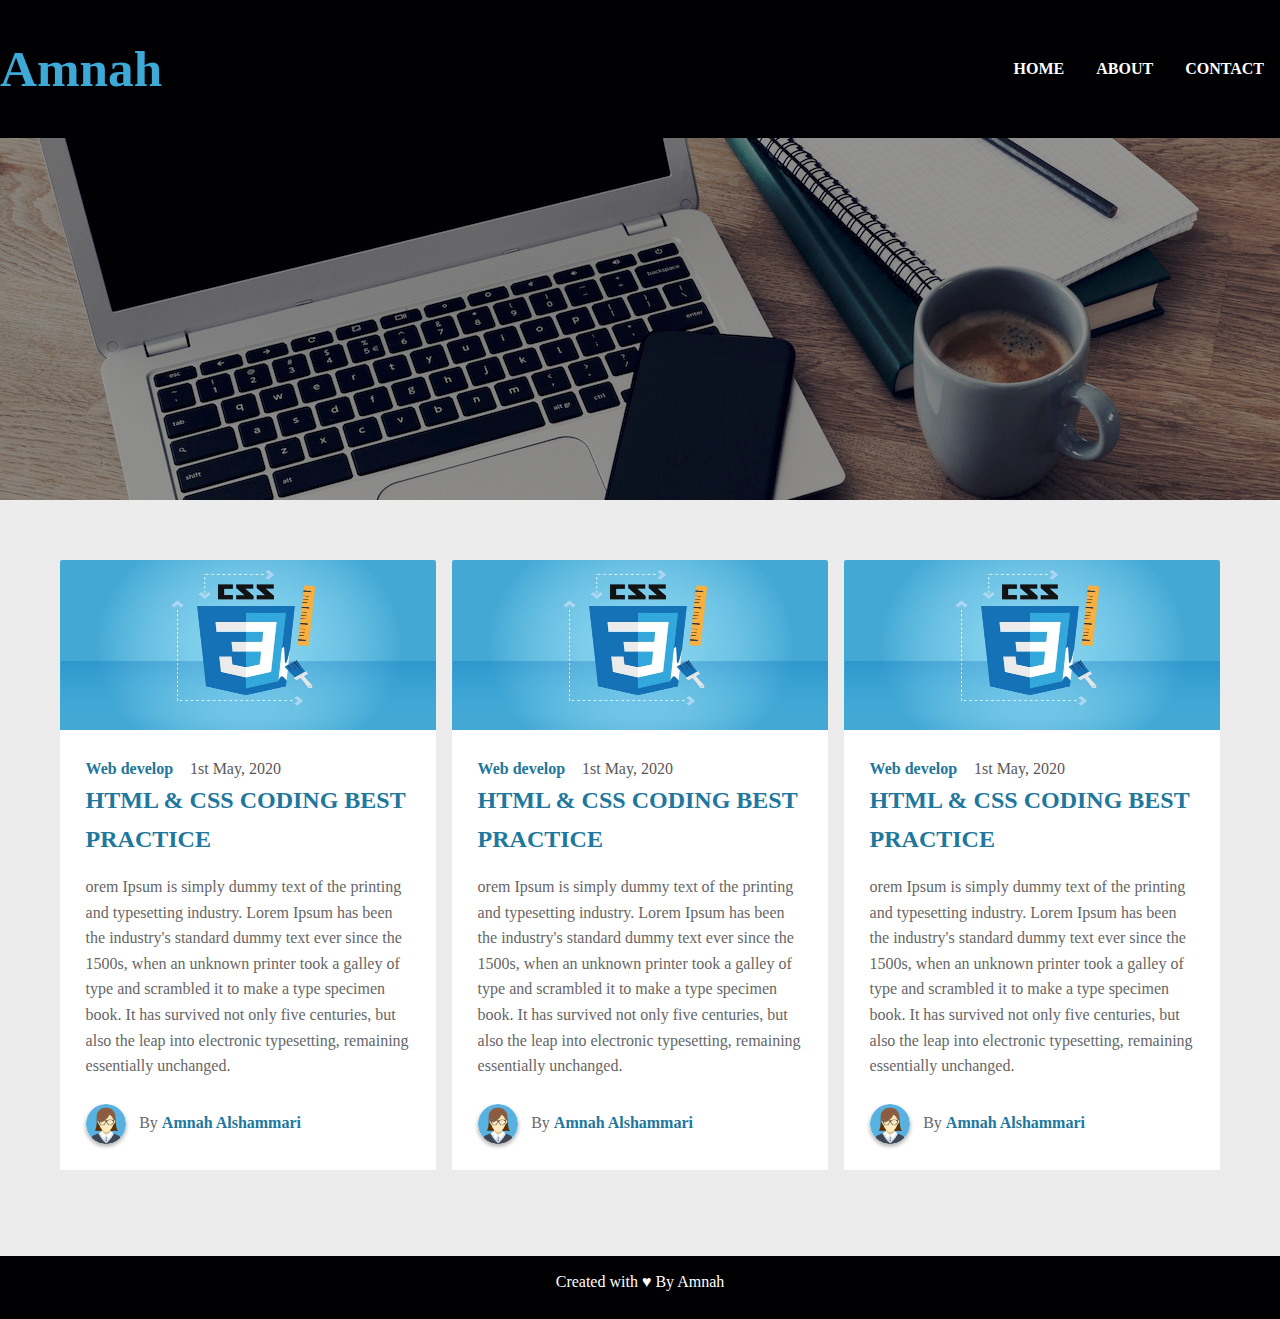
<file: index.html>
<!Doctype html>
<html lang="en">
<head>
    <meta name="viewport" content="width=device-width, initial-scale=1">
    <link rel="stylesheet" href="css\home.css">
    <title>Amnah's Blog</title>
    <meta name="description" content="personal blog">
    <meta charset="UTF-8">
</head>
<body>
    <div class="container">
        <header class="header">
            <div class="navbar-container">
                <h1 class="logo"><a href="#">Amnah</a></h1>
                <ul class="navigation">
                    <li><a href="index.html">Home</a></li>
                    <li><a href="#">About</a></li>
                    <li><a href="#">Contact</a></li>
                </ul>
            </div>
        </header>
        <section class="post-cards" role="main">
            <div class="single-post-card box">
                <div class="post-image">
                    <img src="img/CSS.jpg" class="post-image" alt="css3 logo">
                </div>
                <article class="post">
                    <div class="post_meta">
                        <a href="#">Web develop</a>
                        <time>1st May, 2020</time>
                    </div>
                    <h2 class="post-title">
                        <a href="blogpost.html">HTML & CSS Coding Best Practice</a>
                    </h2>
                    <p class="post-brief">
                        orem Ipsum is simply dummy text of the printing and typesetting industry.
                        Lorem Ipsum has been the industry's standard dummy text ever since the 1500s,
                        when an unknown printer took a galley of type and scrambled it to make a type
                        specimen book. It has survived not only five centuries, but also the leap into
                        electronic typesetting, remaining essentially unchanged.
                    </p>
                </article>
                <div class="post-card-footer">
                   <img src="img/writerimage.png" class="writer-image" alt="author's image">
                 By <a href="#">Amnah Alshammari</a></div>
            </div>
            <div class="single-post-card box">
                <div class="post-image">
                    <img src="img/CSS.jpg" class="post-image" alt="css3 logo">
                </div>
                <article class="post">
                    <div class="post_meta">
                        <a href="#">Web develop</a>
                        <time>1st May, 2020</time>
                    </div>
                    <h2 class="post-title">
                        <a href="blogpost.html">HTML & CSS Coding Best Practice</a>
                    </h2>
                    <p class="post-brief">
                        orem Ipsum is simply dummy text of the printing and typesetting industry.
                        Lorem Ipsum has been the industry's standard dummy text ever since the 1500s,
                        when an unknown printer took a galley of type and scrambled it to make a type
                        specimen book. It has survived not only five centuries, but also the leap into
                        electronic typesetting, remaining essentially unchanged.
                    </p>
                </article>
                <div class="post-card-footer">
                    <img src="img/writerimage.png" class="writer-image" alt="author's image">
                   By <a href="#">Amnah Alshammari</a></div>
            </div>
            <div class="single-post-card box">
                <div class="post-image">
                    <img src="img/CSS.jpg" class="post-image" alt="css3 logo">
                </div>
                <article class="post">
                    <div class="post_meta">
                        <a href="#">Web develop</a>
                        <time>1st May, 2020</time>
                    </div>
                    <h2 class="post-title">
                        <a href="blogpost.html">HTML & CSS Coding Best Practice</a>
                    </h2>
                    <p class="post-brief">
                        orem Ipsum is simply dummy text of the printing and typesetting industry.
                        Lorem Ipsum has been the industry's standard dummy text ever since the 1500s,
                        when an unknown printer took a galley of type and scrambled it to make a type
                        specimen book. It has survived not only five centuries, but also the leap into
                        electronic typesetting, remaining essentially unchanged.
                    </p>
                </article>
                <div class="post-card-footer">
                    <img src="img/writerimage.png" class="writer-image"  alt="author's image">
                   By <a href="#">Amnah Alshammari</a></div>
            </div>
        </section>
        <footer class="footer">
            Created with &hearts; By Amnah
        </footer>
    </div>
</body>
</html>
</file>
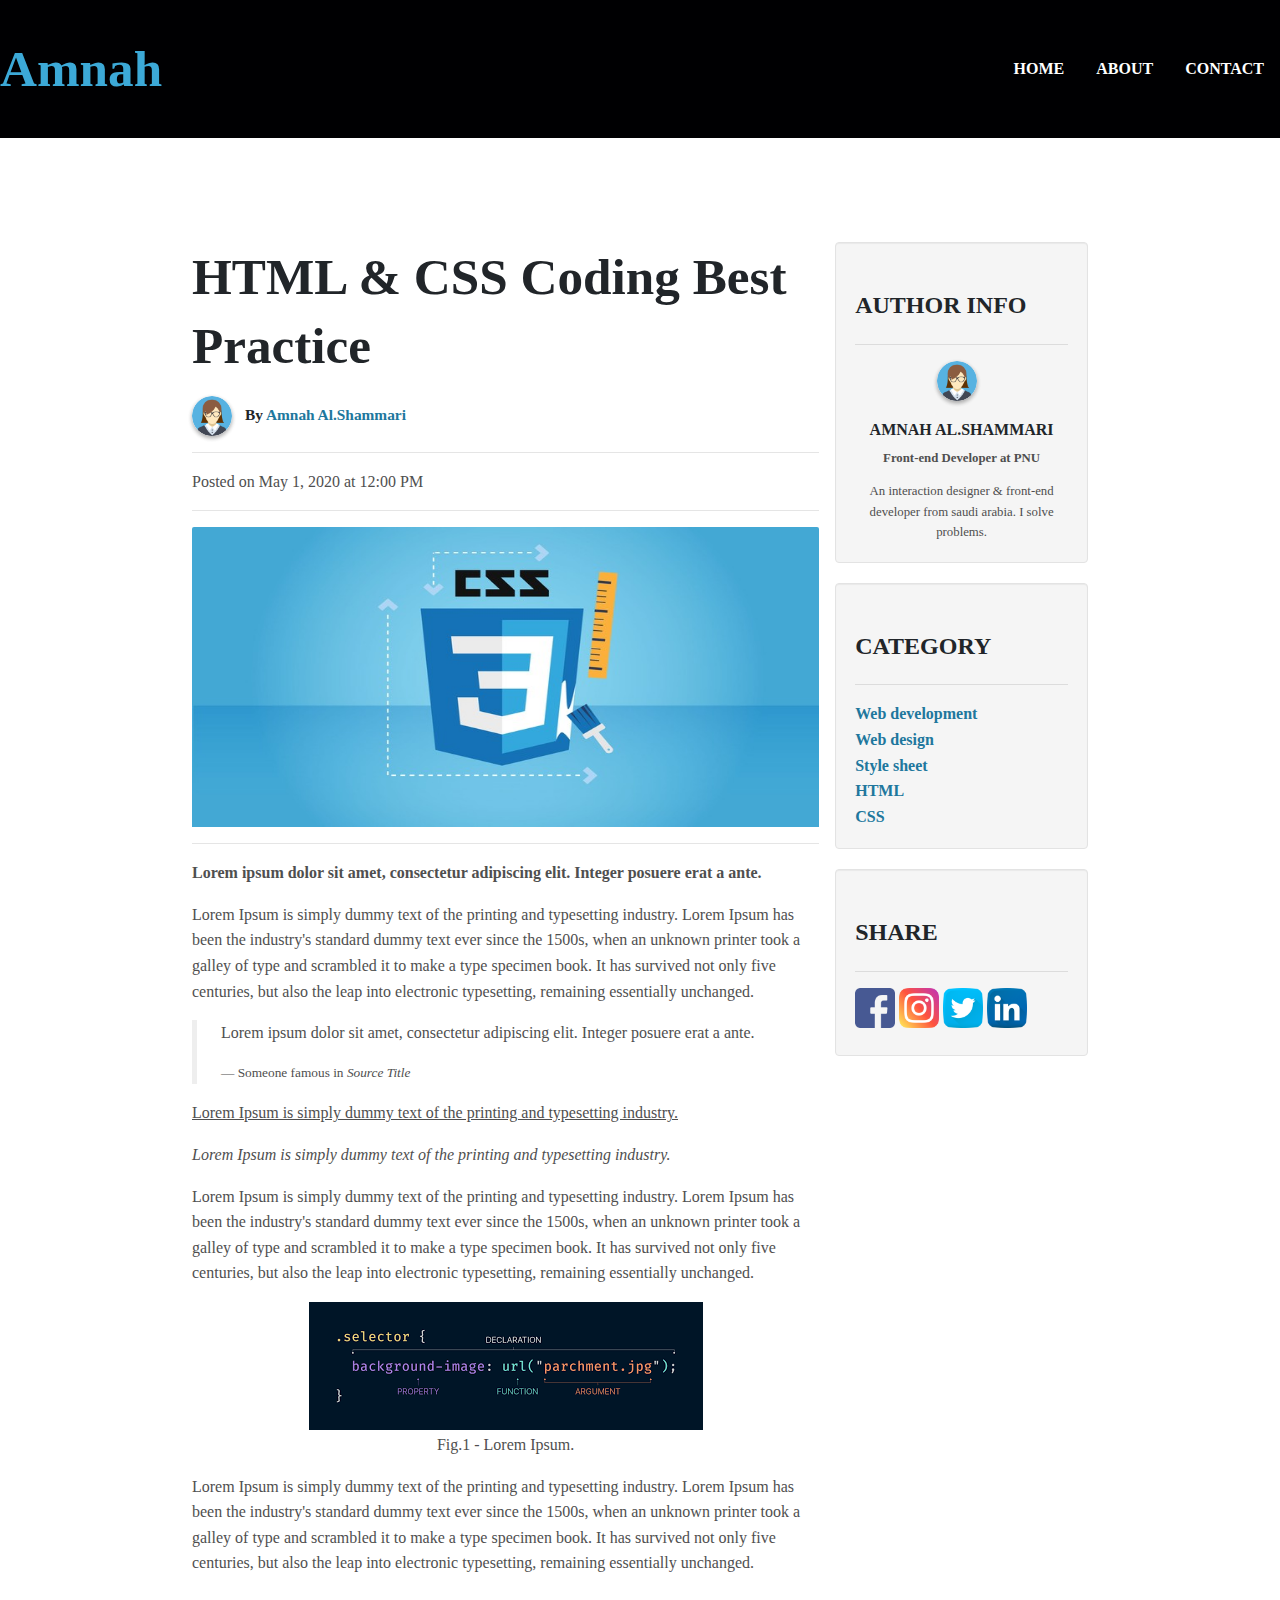
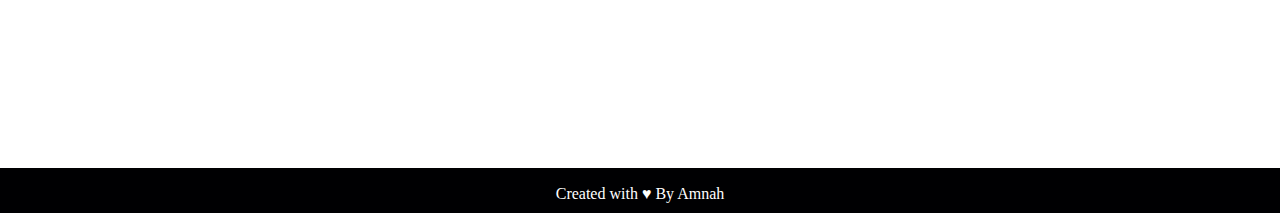
<file: blogpost.html>
<!Doctype html>
<html lang="en">
<head>
    <meta name="viewport" content="width=device-width, initial-scale=1">
    <link rel="stylesheet" href="css\blog.css">
    <title>Amnah's Blog</title>
    <meta name="description" content="personal blog">
    <meta charset="UTF-8">
</head>
<body>
<div class="container">
    <header class="header">
        <div class="navbar-container">
            <h1 class="logo"><a href="index.html" class="logo">Amnah</a></h1>
            <ul class="navigation">
                <li><a href="index.html">Home</a></li>
                <li><a href="#">About</a></li>
                <li><a href="#">Contact</a></li>
            </ul>
        </div>
    </header>
    <section class="post">
        <div class="single-post-card box" role="main">
                <h1 class="post-title">
                    HTML & CSS Coding Best Practice
                    <p class="small"> <img src="img/writerimage.png" class="writer-image" alt="author's image">
                   By <a href="#"> Amnah Al.Shammari</a></p>
                </h1>
            <hr>
            <time>Posted on May 1, 2020 at 12:00 PM</time>
            <hr>
            <div class="post-image">
                <img src="img/CSS.jpg" class="post-image" alt="post's image">
            </div>
            <hr>
            <article>
                <p class="bold">Lorem ipsum dolor sit amet, consectetur adipiscing elit. Integer posuere erat a ante.</p>
                <p>
                    Lorem Ipsum is simply dummy text of the printing and typesetting industry.
                    Lorem Ipsum has been the industry's standard dummy text ever since the 1500s,
                    when an unknown printer took a galley of type and scrambled it to make a type
                    specimen book. It has survived not only five centuries, but also the leap into
                    electronic typesetting, remaining essentially unchanged.
                </p>
                <blockquote>
                    Lorem ipsum dolor sit amet, consectetur adipiscing elit. Integer posuere erat a ante.</p>

                       <small>— Someone famous in <cite>Source Title</cite></small>
                </blockquote>
                <p class="underlined">
                    Lorem Ipsum is simply dummy text of the printing and typesetting industry.
                </p>
                <p class="italic">
                    Lorem Ipsum is simply dummy text of the printing and typesetting industry.
                </p>
                <p>
                    Lorem Ipsum is simply dummy text of the printing and typesetting industry.
                    Lorem Ipsum has been the industry's standard dummy text ever since the 1500s,
                    when an unknown printer took a galley of type and scrambled it to make a type
                    specimen book. It has survived not only five centuries, but also the leap into
                    electronic typesetting, remaining essentially unchanged.
                </p>
                <figure>
                 <img src="img/css1.png" class="imagecaption" alt="css" >
                 <figcaption>Fig.1 - Lorem Ipsum.</figcaption>
                 </figure>
                <p>
                    Lorem Ipsum is simply dummy text of the printing and typesetting industry.
                    Lorem Ipsum has been the industry's standard dummy text ever since the 1500s,
                    when an unknown printer took a galley of type and scrambled it to make a type
                    specimen book. It has survived not only five centuries, but also the leap into
                    electronic typesetting, remaining essentially unchanged.
                </p></div>
            </article>
            <aside class="sidebar">
                <div class="card">
                    <h2>Author Info </h2>
                    <hr>
                     <div class="author">
                     <img src="img/writerimage.png" class="writer-image" alt="author's image" >
                     <h3>Amnah Al.Shammari</h3>
                     </div>
                     <p class="tilte-comany">Front-end Developer at PNU</p>
                     <p class="bio">An interaction designer & front-end developer from saudi  arabia. I solve problems. </p>
                </div>
                <div class="card">
                    <h2>category</h2>
                    <hr>
                    <a href="#">Web development</a><br>
                    <a href="#">Web design</a><br>
                    <a href="#">Style sheet</a><br>
                    <a href="#">HTML</a><br>
                    <a href="#">CSS</a><br>
                </div>
                <div class="card">
                    <h2>share</h2>
                    <hr>
                    <a href="#"><img src="img\facebook.png" class="social-media-icon" alt="linkedin icon"></a>
                    <a href="#"><img src="img\instagram.png" class="social-media-icon" alt="linkedin icon"></a>
                    <a href="#"><img src="img\twitter.png" class="social-media-icon" alt="linkedin icon"></a>
                    <a href="#"><img src="img\linkedin.png" class="social-media-icon" alt="linkedin icon"></a>
                </div>
    </section>
    </aside>
    <footer class="footer">
        Created with &hearts; By Amnah
    </footer>
</body>
</html>
</file>
